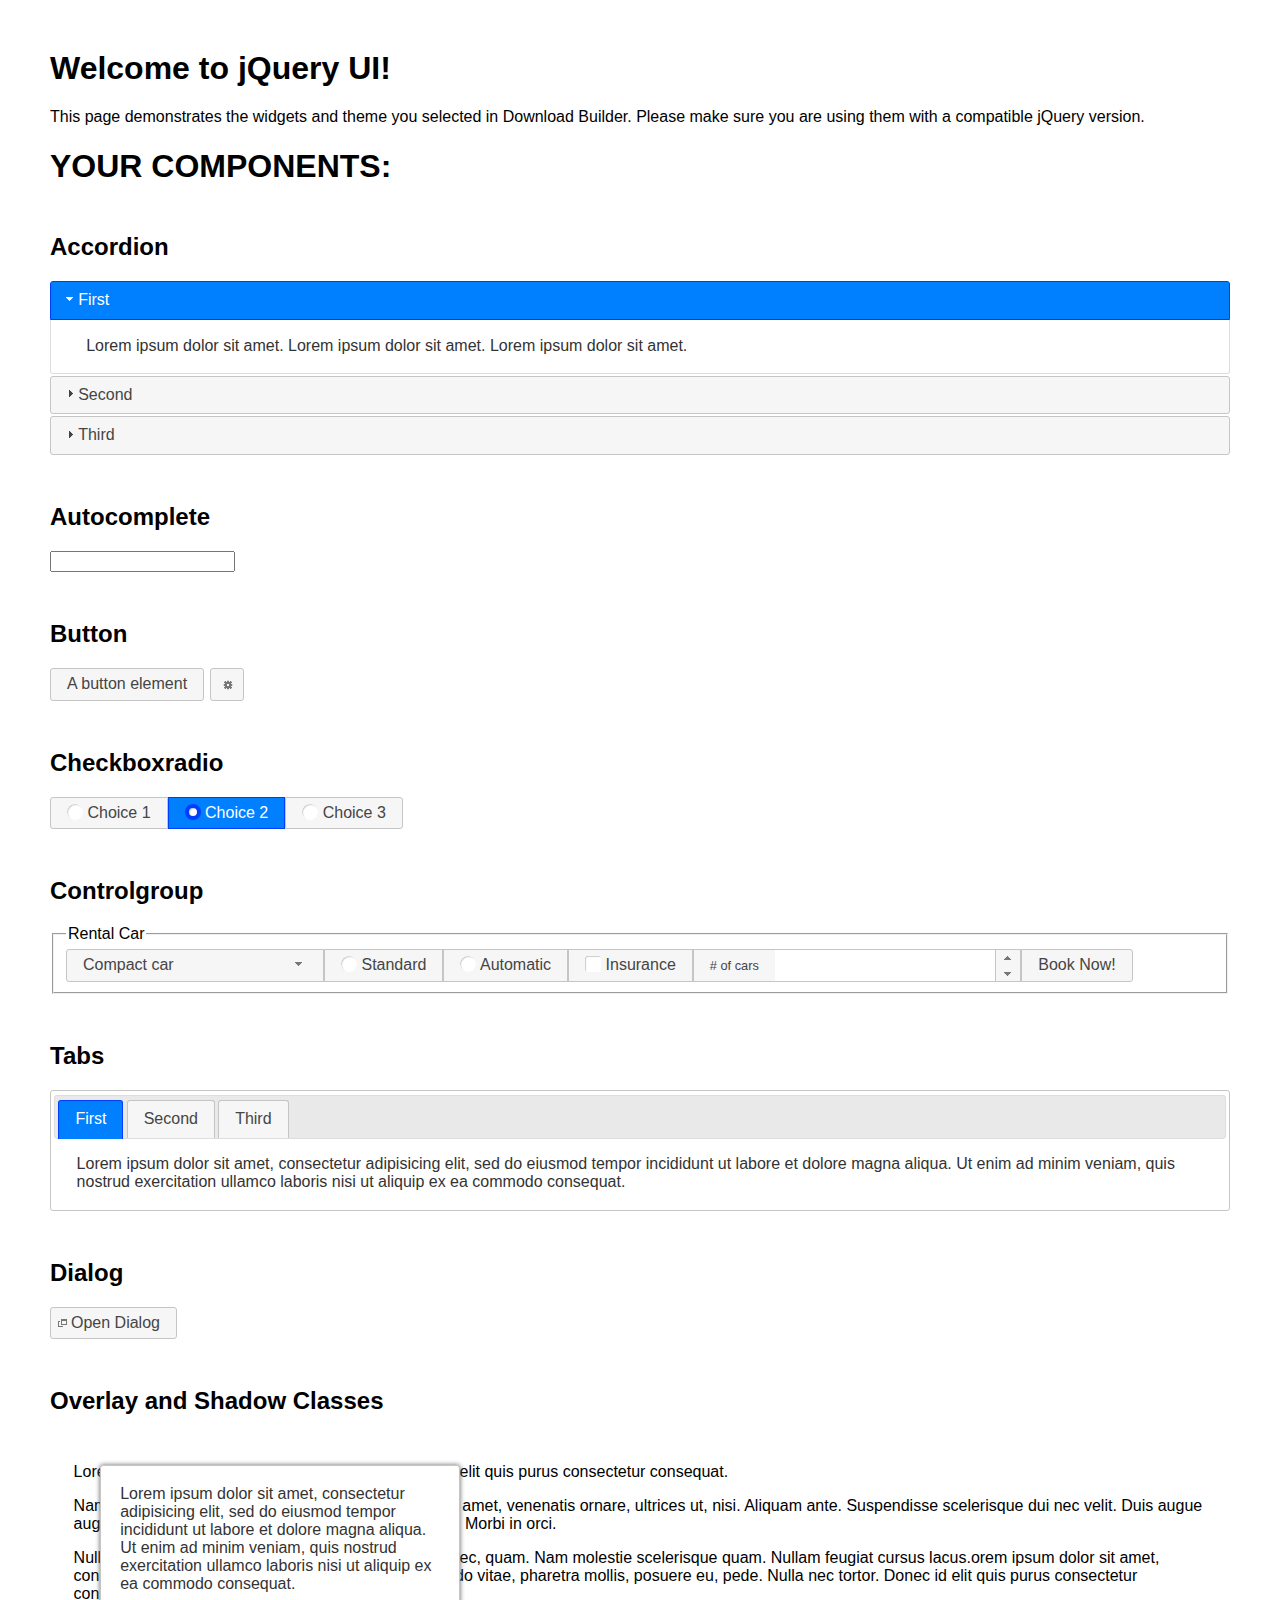
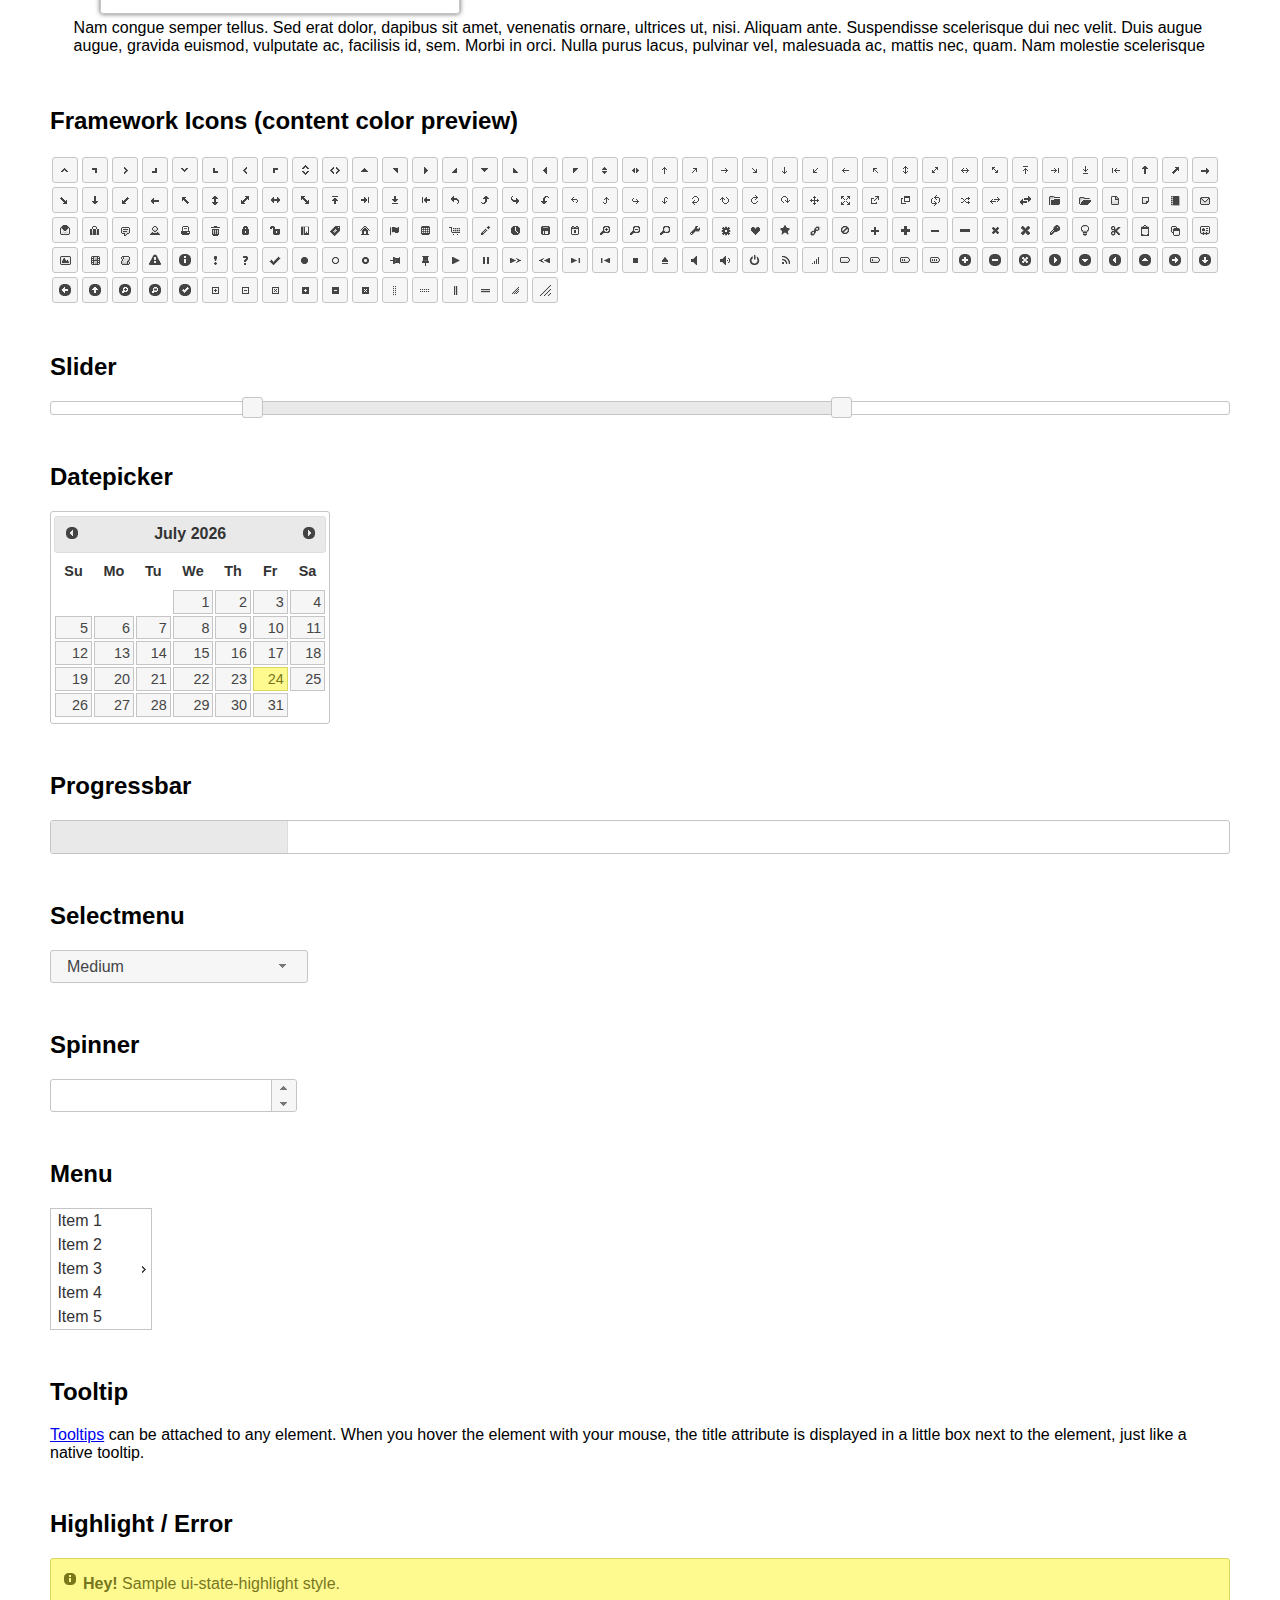
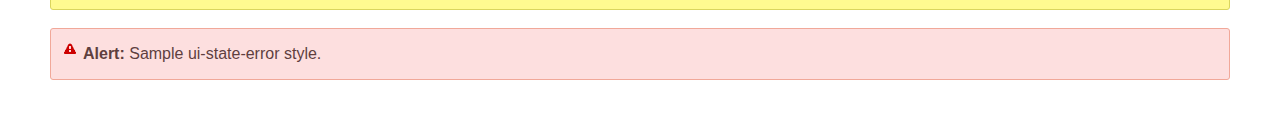
<file: home/frontend-web-app-1/vendor/jqueryui/index.html>
<!doctype html>
<html lang="us">
<head>
	<meta charset="utf-8">
	<title>jQuery UI Example Page</title>
	<link href="jquery-ui.css" rel="stylesheet">
	<style>
	body{
		font-family: "Trebuchet MS", sans-serif;
		margin: 50px;
	}
	.demoHeaders {
		margin-top: 2em;
	}
	#dialog-link {
		padding: .4em 1em .4em 20px;
		text-decoration: none;
		position: relative;
	}
	#dialog-link span.ui-icon {
		margin: 0 5px 0 0;
		position: absolute;
		left: .2em;
		top: 50%;
		margin-top: -8px;
	}
	#icons {
		margin: 0;
		padding: 0;
	}
	#icons li {
		margin: 2px;
		position: relative;
		padding: 4px 0;
		cursor: pointer;
		float: left;
		list-style: none;
	}
	#icons span.ui-icon {
		float: left;
		margin: 0 4px;
	}
	.fakewindowcontain .ui-widget-overlay {
		position: absolute;
	}
	select {
		width: 200px;
	}
	</style>
</head>
<body>

<h1>Welcome to jQuery UI!</h1>

<div class="ui-widget">
	<p>This page demonstrates the widgets and theme you selected in Download Builder. Please make sure you are using them with a compatible jQuery version.</p>
</div>

<h1>YOUR COMPONENTS:</h1>


<!-- Accordion -->
<h2 class="demoHeaders">Accordion</h2>
<div id="accordion">
	<h3>First</h3>
	<div>Lorem ipsum dolor sit amet. Lorem ipsum dolor sit amet. Lorem ipsum dolor sit amet.</div>
	<h3>Second</h3>
	<div>Phasellus mattis tincidunt nibh.</div>
	<h3>Third</h3>
	<div>Nam dui erat, auctor a, dignissim quis.</div>
</div>



<!-- Autocomplete -->
<h2 class="demoHeaders">Autocomplete</h2>
<div>
	<input id="autocomplete" title="type &quot;a&quot;">
</div>



<!-- Button -->
<h2 class="demoHeaders">Button</h2>
<button id="button">A button element</button>
<button id="button-icon">An icon-only button</button>



<!-- Checkboxradio -->
<h2 class="demoHeaders">Checkboxradio</h2>
<form style="margin-top: 1em;">
	<div id="radioset">
		<input type="radio" id="radio1" name="radio"><label for="radio1">Choice 1</label>
		<input type="radio" id="radio2" name="radio" checked="checked"><label for="radio2">Choice 2</label>
		<input type="radio" id="radio3" name="radio"><label for="radio3">Choice 3</label>
	</div>
</form>



<!-- Controlgroup -->
<h2 class="demoHeaders">Controlgroup</h2>
<fieldset>
	<legend>Rental Car</legend>
	<div id="controlgroup">
		<select id="car-type">
			<option>Compact car</option>
			<option>Midsize car</option>
			<option>Full size car</option>
			<option>SUV</option>
			<option>Luxury</option>
			<option>Truck</option>
			<option>Van</option>
		</select>
		<label for="transmission-standard">Standard</label>
		<input type="radio" name="transmission" id="transmission-standard">
		<label for="transmission-automatic">Automatic</label>
		<input type="radio" name="transmission" id="transmission-automatic">
		<label for="insurance">Insurance</label>
		<input type="checkbox" name="insurance" id="insurance">
		<label for="horizontal-spinner" class="ui-controlgroup-label"># of cars</label>
		<input id="horizontal-spinner" class="ui-spinner-input">
		<button>Book Now!</button>
	</div>
</fieldset>



<!-- Tabs -->
<h2 class="demoHeaders">Tabs</h2>
<div id="tabs">
	<ul>
		<li><a href="#tabs-1">First</a></li>
		<li><a href="#tabs-2">Second</a></li>
		<li><a href="#tabs-3">Third</a></li>
	</ul>
	<div id="tabs-1">Lorem ipsum dolor sit amet, consectetur adipisicing elit, sed do eiusmod tempor incididunt ut labore et dolore magna aliqua. Ut enim ad minim veniam, quis nostrud exercitation ullamco laboris nisi ut aliquip ex ea commodo consequat.</div>
	<div id="tabs-2">Phasellus mattis tincidunt nibh. Cras orci urna, blandit id, pretium vel, aliquet ornare, felis. Maecenas scelerisque sem non nisl. Fusce sed lorem in enim dictum bibendum.</div>
	<div id="tabs-3">Nam dui erat, auctor a, dignissim quis, sollicitudin eu, felis. Pellentesque nisi urna, interdum eget, sagittis et, consequat vestibulum, lacus. Mauris porttitor ullamcorper augue.</div>
</div>



<h2 class="demoHeaders">Dialog</h2>
<p>
	<button id="dialog-link" class="ui-button ui-corner-all ui-widget">
		<span class="ui-icon ui-icon-newwin"></span>Open Dialog
	</button>
</p>

<h2 class="demoHeaders">Overlay and Shadow Classes</h2>
<div style="position: relative; width: 96%; height: 200px; padding:1% 2%; overflow:hidden;" class="fakewindowcontain">
	<p>Lorem ipsum dolor sit amet,  Nulla nec tortor. Donec id elit quis purus consectetur consequat. </p><p>Nam congue semper tellus. Sed erat dolor, dapibus sit amet, venenatis ornare, ultrices ut, nisi. Aliquam ante. Suspendisse scelerisque dui nec velit. Duis augue augue, gravida euismod, vulputate ac, facilisis id, sem. Morbi in orci. </p><p>Nulla purus lacus, pulvinar vel, malesuada ac, mattis nec, quam. Nam molestie scelerisque quam. Nullam feugiat cursus lacus.orem ipsum dolor sit amet, consectetur adipiscing elit. Donec libero risus, commodo vitae, pharetra mollis, posuere eu, pede. Nulla nec tortor. Donec id elit quis purus consectetur consequat. </p><p>Nam congue semper tellus. Sed erat dolor, dapibus sit amet, venenatis ornare, ultrices ut, nisi. Aliquam ante. Suspendisse scelerisque dui nec velit. Duis augue augue, gravida euismod, vulputate ac, facilisis id, sem. Morbi in orci. Nulla purus lacus, pulvinar vel, malesuada ac, mattis nec, quam. Nam molestie scelerisque quam. </p><p>Nullam feugiat cursus lacus.orem ipsum dolor sit amet, consectetur adipiscing elit. Donec libero risus, commodo vitae, pharetra mollis, posuere eu, pede. Nulla nec tortor. Donec id elit quis purus consectetur consequat. Nam congue semper tellus. Sed erat dolor, dapibus sit amet, venenatis ornare, ultrices ut, nisi. Aliquam ante. </p><p>Suspendisse scelerisque dui nec velit. Duis augue augue, gravida euismod, vulputate ac, facilisis id, sem. Morbi in orci. Nulla purus lacus, pulvinar vel, malesuada ac, mattis nec, quam. Nam molestie scelerisque quam. Nullam feugiat cursus lacus.orem ipsum dolor sit amet, consectetur adipiscing elit. Donec libero risus, commodo vitae, pharetra mollis, posuere eu, pede. Nulla nec tortor. Donec id elit quis purus consectetur consequat. Nam congue semper tellus. Sed erat dolor, dapibus sit amet, venenatis ornare, ultrices ut, nisi. </p>

	<!-- ui-dialog -->
	<div class="ui-widget-overlay ui-front"></div>
	<div style="position: absolute; width: 320px; left: 50px; top: 30px; padding: 1.2em" class="ui-widget ui-front ui-widget-content ui-corner-all ui-widget-shadow">
		Lorem ipsum dolor sit amet, consectetur adipisicing elit, sed do eiusmod tempor incididunt ut labore et dolore magna aliqua. Ut enim ad minim veniam, quis nostrud exercitation ullamco laboris nisi ut aliquip ex ea commodo consequat.
	</div>

</div>

<!-- ui-dialog -->
<div id="dialog" title="Dialog Title">
	<p>Lorem ipsum dolor sit amet, consectetur adipisicing elit, sed do eiusmod tempor incididunt ut labore et dolore magna aliqua. Ut enim ad minim veniam, quis nostrud exercitation ullamco laboris nisi ut aliquip ex ea commodo consequat.</p>
</div>



<h2 class="demoHeaders">Framework Icons (content color preview)</h2>
<ul id="icons" class="ui-widget ui-helper-clearfix">
	<li class="ui-state-default ui-corner-all" title=".ui-icon-caret-1-n"><span class="ui-icon ui-icon-caret-1-n"></span></li>
	<li class="ui-state-default ui-corner-all" title=".ui-icon-caret-1-ne"><span class="ui-icon ui-icon-caret-1-ne"></span></li>
	<li class="ui-state-default ui-corner-all" title=".ui-icon-caret-1-e"><span class="ui-icon ui-icon-caret-1-e"></span></li>
	<li class="ui-state-default ui-corner-all" title=".ui-icon-caret-1-se"><span class="ui-icon ui-icon-caret-1-se"></span></li>
	<li class="ui-state-default ui-corner-all" title=".ui-icon-caret-1-s"><span class="ui-icon ui-icon-caret-1-s"></span></li>
	<li class="ui-state-default ui-corner-all" title=".ui-icon-caret-1-sw"><span class="ui-icon ui-icon-caret-1-sw"></span></li>
	<li class="ui-state-default ui-corner-all" title=".ui-icon-caret-1-w"><span class="ui-icon ui-icon-caret-1-w"></span></li>
	<li class="ui-state-default ui-corner-all" title=".ui-icon-caret-1-nw"><span class="ui-icon ui-icon-caret-1-nw"></span></li>
	<li class="ui-state-default ui-corner-all" title=".ui-icon-caret-2-n-s"><span class="ui-icon ui-icon-caret-2-n-s"></span></li>
	<li class="ui-state-default ui-corner-all" title=".ui-icon-caret-2-e-w"><span class="ui-icon ui-icon-caret-2-e-w"></span></li>
	<li class="ui-state-default ui-corner-all" title=".ui-icon-triangle-1-n"><span class="ui-icon ui-icon-triangle-1-n"></span></li>
	<li class="ui-state-default ui-corner-all" title=".ui-icon-triangle-1-ne"><span class="ui-icon ui-icon-triangle-1-ne"></span></li>
	<li class="ui-state-default ui-corner-all" title=".ui-icon-triangle-1-e"><span class="ui-icon ui-icon-triangle-1-e"></span></li>
	<li class="ui-state-default ui-corner-all" title=".ui-icon-triangle-1-se"><span class="ui-icon ui-icon-triangle-1-se"></span></li>
	<li class="ui-state-default ui-corner-all" title=".ui-icon-triangle-1-s"><span class="ui-icon ui-icon-triangle-1-s"></span></li>
	<li class="ui-state-default ui-corner-all" title=".ui-icon-triangle-1-sw"><span class="ui-icon ui-icon-triangle-1-sw"></span></li>
	<li class="ui-state-default ui-corner-all" title=".ui-icon-triangle-1-w"><span class="ui-icon ui-icon-triangle-1-w"></span></li>
	<li class="ui-state-default ui-corner-all" title=".ui-icon-triangle-1-nw"><span class="ui-icon ui-icon-triangle-1-nw"></span></li>
	<li class="ui-state-default ui-corner-all" title=".ui-icon-triangle-2-n-s"><span class="ui-icon ui-icon-triangle-2-n-s"></span></li>
	<li class="ui-state-default ui-corner-all" title=".ui-icon-triangle-2-e-w"><span class="ui-icon ui-icon-triangle-2-e-w"></span></li>
	<li class="ui-state-default ui-corner-all" title=".ui-icon-arrow-1-n"><span class="ui-icon ui-icon-arrow-1-n"></span></li>
	<li class="ui-state-default ui-corner-all" title=".ui-icon-arrow-1-ne"><span class="ui-icon ui-icon-arrow-1-ne"></span></li>
	<li class="ui-state-default ui-corner-all" title=".ui-icon-arrow-1-e"><span class="ui-icon ui-icon-arrow-1-e"></span></li>
	<li class="ui-state-default ui-corner-all" title=".ui-icon-arrow-1-se"><span class="ui-icon ui-icon-arrow-1-se"></span></li>
	<li class="ui-state-default ui-corner-all" title=".ui-icon-arrow-1-s"><span class="ui-icon ui-icon-arrow-1-s"></span></li>
	<li class="ui-state-default ui-corner-all" title=".ui-icon-arrow-1-sw"><span class="ui-icon ui-icon-arrow-1-sw"></span></li>
	<li class="ui-state-default ui-corner-all" title=".ui-icon-arrow-1-w"><span class="ui-icon ui-icon-arrow-1-w"></span></li>
	<li class="ui-state-default ui-corner-all" title=".ui-icon-arrow-1-nw"><span class="ui-icon ui-icon-arrow-1-nw"></span></li>
	<li class="ui-state-default ui-corner-all" title=".ui-icon-arrow-2-n-s"><span class="ui-icon ui-icon-arrow-2-n-s"></span></li>
	<li class="ui-state-default ui-corner-all" title=".ui-icon-arrow-2-ne-sw"><span class="ui-icon ui-icon-arrow-2-ne-sw"></span></li>
	<li class="ui-state-default ui-corner-all" title=".ui-icon-arrow-2-e-w"><span class="ui-icon ui-icon-arrow-2-e-w"></span></li>
	<li class="ui-state-default ui-corner-all" title=".ui-icon-arrow-2-se-nw"><span class="ui-icon ui-icon-arrow-2-se-nw"></span></li>
	<li class="ui-state-default ui-corner-all" title=".ui-icon-arrowstop-1-n"><span class="ui-icon ui-icon-arrowstop-1-n"></span></li>
	<li class="ui-state-default ui-corner-all" title=".ui-icon-arrowstop-1-e"><span class="ui-icon ui-icon-arrowstop-1-e"></span></li>
	<li class="ui-state-default ui-corner-all" title=".ui-icon-arrowstop-1-s"><span class="ui-icon ui-icon-arrowstop-1-s"></span></li>
	<li class="ui-state-default ui-corner-all" title=".ui-icon-arrowstop-1-w"><span class="ui-icon ui-icon-arrowstop-1-w"></span></li>
	<li class="ui-state-default ui-corner-all" title=".ui-icon-arrowthick-1-n"><span class="ui-icon ui-icon-arrowthick-1-n"></span></li>
	<li class="ui-state-default ui-corner-all" title=".ui-icon-arrowthick-1-ne"><span class="ui-icon ui-icon-arrowthick-1-ne"></span></li>
	<li class="ui-state-default ui-corner-all" title=".ui-icon-arrowthick-1-e"><span class="ui-icon ui-icon-arrowthick-1-e"></span></li>
	<li class="ui-state-default ui-corner-all" title=".ui-icon-arrowthick-1-se"><span class="ui-icon ui-icon-arrowthick-1-se"></span></li>
	<li class="ui-state-default ui-corner-all" title=".ui-icon-arrowthick-1-s"><span class="ui-icon ui-icon-arrowthick-1-s"></span></li>
	<li class="ui-state-default ui-corner-all" title=".ui-icon-arrowthick-1-sw"><span class="ui-icon ui-icon-arrowthick-1-sw"></span></li>
	<li class="ui-state-default ui-corner-all" title=".ui-icon-arrowthick-1-w"><span class="ui-icon ui-icon-arrowthick-1-w"></span></li>
	<li class="ui-state-default ui-corner-all" title=".ui-icon-arrowthick-1-nw"><span class="ui-icon ui-icon-arrowthick-1-nw"></span></li>
	<li class="ui-state-default ui-corner-all" title=".ui-icon-arrowthick-2-n-s"><span class="ui-icon ui-icon-arrowthick-2-n-s"></span></li>
	<li class="ui-state-default ui-corner-all" title=".ui-icon-arrowthick-2-ne-sw"><span class="ui-icon ui-icon-arrowthick-2-ne-sw"></span></li>
	<li class="ui-state-default ui-corner-all" title=".ui-icon-arrowthick-2-e-w"><span class="ui-icon ui-icon-arrowthick-2-e-w"></span></li>
	<li class="ui-state-default ui-corner-all" title=".ui-icon-arrowthick-2-se-nw"><span class="ui-icon ui-icon-arrowthick-2-se-nw"></span></li>
	<li class="ui-state-default ui-corner-all" title=".ui-icon-arrowthickstop-1-n"><span class="ui-icon ui-icon-arrowthickstop-1-n"></span></li>
	<li class="ui-state-default ui-corner-all" title=".ui-icon-arrowthickstop-1-e"><span class="ui-icon ui-icon-arrowthickstop-1-e"></span></li>
	<li class="ui-state-default ui-corner-all" title=".ui-icon-arrowthickstop-1-s"><span class="ui-icon ui-icon-arrowthickstop-1-s"></span></li>
	<li class="ui-state-default ui-corner-all" title=".ui-icon-arrowthickstop-1-w"><span class="ui-icon ui-icon-arrowthickstop-1-w"></span></li>
	<li class="ui-state-default ui-corner-all" title=".ui-icon-arrowreturnthick-1-w"><span class="ui-icon ui-icon-arrowreturnthick-1-w"></span></li>
	<li class="ui-state-default ui-corner-all" title=".ui-icon-arrowreturnthick-1-n"><span class="ui-icon ui-icon-arrowreturnthick-1-n"></span></li>
	<li class="ui-state-default ui-corner-all" title=".ui-icon-arrowreturnthick-1-e"><span class="ui-icon ui-icon-arrowreturnthick-1-e"></span></li>
	<li class="ui-state-default ui-corner-all" title=".ui-icon-arrowreturnthick-1-s"><span class="ui-icon ui-icon-arrowreturnthick-1-s"></span></li>
	<li class="ui-state-default ui-corner-all" title=".ui-icon-arrowreturn-1-w"><span class="ui-icon ui-icon-arrowreturn-1-w"></span></li>
	<li class="ui-state-default ui-corner-all" title=".ui-icon-arrowreturn-1-n"><span class="ui-icon ui-icon-arrowreturn-1-n"></span></li>
	<li class="ui-state-default ui-corner-all" title=".ui-icon-arrowreturn-1-e"><span class="ui-icon ui-icon-arrowreturn-1-e"></span></li>
	<li class="ui-state-default ui-corner-all" title=".ui-icon-arrowreturn-1-s"><span class="ui-icon ui-icon-arrowreturn-1-s"></span></li>
	<li class="ui-state-default ui-corner-all" title=".ui-icon-arrowrefresh-1-w"><span class="ui-icon ui-icon-arrowrefresh-1-w"></span></li>
	<li class="ui-state-default ui-corner-all" title=".ui-icon-arrowrefresh-1-n"><span class="ui-icon ui-icon-arrowrefresh-1-n"></span></li>
	<li class="ui-state-default ui-corner-all" title=".ui-icon-arrowrefresh-1-e"><span class="ui-icon ui-icon-arrowrefresh-1-e"></span></li>
	<li class="ui-state-default ui-corner-all" title=".ui-icon-arrowrefresh-1-s"><span class="ui-icon ui-icon-arrowrefresh-1-s"></span></li>
	<li class="ui-state-default ui-corner-all" title=".ui-icon-arrow-4"><span class="ui-icon ui-icon-arrow-4"></span></li>
	<li class="ui-state-default ui-corner-all" title=".ui-icon-arrow-4-diag"><span class="ui-icon ui-icon-arrow-4-diag"></span></li>
	<li class="ui-state-default ui-corner-all" title=".ui-icon-extlink"><span class="ui-icon ui-icon-extlink"></span></li>
	<li class="ui-state-default ui-corner-all" title=".ui-icon-newwin"><span class="ui-icon ui-icon-newwin"></span></li>
	<li class="ui-state-default ui-corner-all" title=".ui-icon-refresh"><span class="ui-icon ui-icon-refresh"></span></li>
	<li class="ui-state-default ui-corner-all" title=".ui-icon-shuffle"><span class="ui-icon ui-icon-shuffle"></span></li>
	<li class="ui-state-default ui-corner-all" title=".ui-icon-transfer-e-w"><span class="ui-icon ui-icon-transfer-e-w"></span></li>
	<li class="ui-state-default ui-corner-all" title=".ui-icon-transferthick-e-w"><span class="ui-icon ui-icon-transferthick-e-w"></span></li>
	<li class="ui-state-default ui-corner-all" title=".ui-icon-folder-collapsed"><span class="ui-icon ui-icon-folder-collapsed"></span></li>
	<li class="ui-state-default ui-corner-all" title=".ui-icon-folder-open"><span class="ui-icon ui-icon-folder-open"></span></li>
	<li class="ui-state-default ui-corner-all" title=".ui-icon-document"><span class="ui-icon ui-icon-document"></span></li>
	<li class="ui-state-default ui-corner-all" title=".ui-icon-document-b"><span class="ui-icon ui-icon-document-b"></span></li>
	<li class="ui-state-default ui-corner-all" title=".ui-icon-note"><span class="ui-icon ui-icon-note"></span></li>
	<li class="ui-state-default ui-corner-all" title=".ui-icon-mail-closed"><span class="ui-icon ui-icon-mail-closed"></span></li>
	<li class="ui-state-default ui-corner-all" title=".ui-icon-mail-open"><span class="ui-icon ui-icon-mail-open"></span></li>
	<li class="ui-state-default ui-corner-all" title=".ui-icon-suitcase"><span class="ui-icon ui-icon-suitcase"></span></li>
	<li class="ui-state-default ui-corner-all" title=".ui-icon-comment"><span class="ui-icon ui-icon-comment"></span></li>
	<li class="ui-state-default ui-corner-all" title=".ui-icon-person"><span class="ui-icon ui-icon-person"></span></li>
	<li class="ui-state-default ui-corner-all" title=".ui-icon-print"><span class="ui-icon ui-icon-print"></span></li>
	<li class="ui-state-default ui-corner-all" title=".ui-icon-trash"><span class="ui-icon ui-icon-trash"></span></li>
	<li class="ui-state-default ui-corner-all" title=".ui-icon-locked"><span class="ui-icon ui-icon-locked"></span></li>
	<li class="ui-state-default ui-corner-all" title=".ui-icon-unlocked"><span class="ui-icon ui-icon-unlocked"></span></li>
	<li class="ui-state-default ui-corner-all" title=".ui-icon-bookmark"><span class="ui-icon ui-icon-bookmark"></span></li>
	<li class="ui-state-default ui-corner-all" title=".ui-icon-tag"><span class="ui-icon ui-icon-tag"></span></li>
	<li class="ui-state-default ui-corner-all" title=".ui-icon-home"><span class="ui-icon ui-icon-home"></span></li>
	<li class="ui-state-default ui-corner-all" title=".ui-icon-flag"><span class="ui-icon ui-icon-flag"></span></li>
	<li class="ui-state-default ui-corner-all" title=".ui-icon-calculator"><span class="ui-icon ui-icon-calculator"></span></li>
	<li class="ui-state-default ui-corner-all" title=".ui-icon-cart"><span class="ui-icon ui-icon-cart"></span></li>
	<li class="ui-state-default ui-corner-all" title=".ui-icon-pencil"><span class="ui-icon ui-icon-pencil"></span></li>
	<li class="ui-state-default ui-corner-all" title=".ui-icon-clock"><span class="ui-icon ui-icon-clock"></span></li>
	<li class="ui-state-default ui-corner-all" title=".ui-icon-disk"><span class="ui-icon ui-icon-disk"></span></li>
	<li class="ui-state-default ui-corner-all" title=".ui-icon-calendar"><span class="ui-icon ui-icon-calendar"></span></li>
	<li class="ui-state-default ui-corner-all" title=".ui-icon-zoomin"><span class="ui-icon ui-icon-zoomin"></span></li>
	<li class="ui-state-default ui-corner-all" title=".ui-icon-zoomout"><span class="ui-icon ui-icon-zoomout"></span></li>
	<li class="ui-state-default ui-corner-all" title=".ui-icon-search"><span class="ui-icon ui-icon-search"></span></li>
	<li class="ui-state-default ui-corner-all" title=".ui-icon-wrench"><span class="ui-icon ui-icon-wrench"></span></li>
	<li class="ui-state-default ui-corner-all" title=".ui-icon-gear"><span class="ui-icon ui-icon-gear"></span></li>
	<li class="ui-state-default ui-corner-all" title=".ui-icon-heart"><span class="ui-icon ui-icon-heart"></span></li>
	<li class="ui-state-default ui-corner-all" title=".ui-icon-star"><span class="ui-icon ui-icon-star"></span></li>
	<li class="ui-state-default ui-corner-all" title=".ui-icon-link"><span class="ui-icon ui-icon-link"></span></li>
	<li class="ui-state-default ui-corner-all" title=".ui-icon-cancel"><span class="ui-icon ui-icon-cancel"></span></li>
	<li class="ui-state-default ui-corner-all" title=".ui-icon-plus"><span class="ui-icon ui-icon-plus"></span></li>
	<li class="ui-state-default ui-corner-all" title=".ui-icon-plusthick"><span class="ui-icon ui-icon-plusthick"></span></li>
	<li class="ui-state-default ui-corner-all" title=".ui-icon-minus"><span class="ui-icon ui-icon-minus"></span></li>
	<li class="ui-state-default ui-corner-all" title=".ui-icon-minusthick"><span class="ui-icon ui-icon-minusthick"></span></li>
	<li class="ui-state-default ui-corner-all" title=".ui-icon-close"><span class="ui-icon ui-icon-close"></span></li>
	<li class="ui-state-default ui-corner-all" title=".ui-icon-closethick"><span class="ui-icon ui-icon-closethick"></span></li>
	<li class="ui-state-default ui-corner-all" title=".ui-icon-key"><span class="ui-icon ui-icon-key"></span></li>
	<li class="ui-state-default ui-corner-all" title=".ui-icon-lightbulb"><span class="ui-icon ui-icon-lightbulb"></span></li>
	<li class="ui-state-default ui-corner-all" title=".ui-icon-scissors"><span class="ui-icon ui-icon-scissors"></span></li>
	<li class="ui-state-default ui-corner-all" title=".ui-icon-clipboard"><span class="ui-icon ui-icon-clipboard"></span></li>
	<li class="ui-state-default ui-corner-all" title=".ui-icon-copy"><span class="ui-icon ui-icon-copy"></span></li>
	<li class="ui-state-default ui-corner-all" title=".ui-icon-contact"><span class="ui-icon ui-icon-contact"></span></li>
	<li class="ui-state-default ui-corner-all" title=".ui-icon-image"><span class="ui-icon ui-icon-image"></span></li>
	<li class="ui-state-default ui-corner-all" title=".ui-icon-video"><span class="ui-icon ui-icon-video"></span></li>
	<li class="ui-state-default ui-corner-all" title=".ui-icon-script"><span class="ui-icon ui-icon-script"></span></li>
	<li class="ui-state-default ui-corner-all" title=".ui-icon-alert"><span class="ui-icon ui-icon-alert"></span></li>
	<li class="ui-state-default ui-corner-all" title=".ui-icon-info"><span class="ui-icon ui-icon-info"></span></li>
	<li class="ui-state-default ui-corner-all" title=".ui-icon-notice"><span class="ui-icon ui-icon-notice"></span></li>
	<li class="ui-state-default ui-corner-all" title=".ui-icon-help"><span class="ui-icon ui-icon-help"></span></li>
	<li class="ui-state-default ui-corner-all" title=".ui-icon-check"><span class="ui-icon ui-icon-check"></span></li>
	<li class="ui-state-default ui-corner-all" title=".ui-icon-bullet"><span class="ui-icon ui-icon-bullet"></span></li>
	<li class="ui-state-default ui-corner-all" title=".ui-icon-radio-off"><span class="ui-icon ui-icon-radio-off"></span></li>
	<li class="ui-state-default ui-corner-all" title=".ui-icon-radio-on"><span class="ui-icon ui-icon-radio-on"></span></li>
	<li class="ui-state-default ui-corner-all" title=".ui-icon-pin-w"><span class="ui-icon ui-icon-pin-w"></span></li>
	<li class="ui-state-default ui-corner-all" title=".ui-icon-pin-s"><span class="ui-icon ui-icon-pin-s"></span></li>
	<li class="ui-state-default ui-corner-all" title=".ui-icon-play"><span class="ui-icon ui-icon-play"></span></li>
	<li class="ui-state-default ui-corner-all" title=".ui-icon-pause"><span class="ui-icon ui-icon-pause"></span></li>
	<li class="ui-state-default ui-corner-all" title=".ui-icon-seek-next"><span class="ui-icon ui-icon-seek-next"></span></li>
	<li class="ui-state-default ui-corner-all" title=".ui-icon-seek-prev"><span class="ui-icon ui-icon-seek-prev"></span></li>
	<li class="ui-state-default ui-corner-all" title=".ui-icon-seek-end"><span class="ui-icon ui-icon-seek-end"></span></li>
	<li class="ui-state-default ui-corner-all" title=".ui-icon-seek-first"><span class="ui-icon ui-icon-seek-first"></span></li>
	<li class="ui-state-default ui-corner-all" title=".ui-icon-stop"><span class="ui-icon ui-icon-stop"></span></li>
	<li class="ui-state-default ui-corner-all" title=".ui-icon-eject"><span class="ui-icon ui-icon-eject"></span></li>
	<li class="ui-state-default ui-corner-all" title=".ui-icon-volume-off"><span class="ui-icon ui-icon-volume-off"></span></li>
	<li class="ui-state-default ui-corner-all" title=".ui-icon-volume-on"><span class="ui-icon ui-icon-volume-on"></span></li>
	<li class="ui-state-default ui-corner-all" title=".ui-icon-power"><span class="ui-icon ui-icon-power"></span></li>
	<li class="ui-state-default ui-corner-all" title=".ui-icon-signal-diag"><span class="ui-icon ui-icon-signal-diag"></span></li>
	<li class="ui-state-default ui-corner-all" title=".ui-icon-signal"><span class="ui-icon ui-icon-signal"></span></li>
	<li class="ui-state-default ui-corner-all" title=".ui-icon-battery-0"><span class="ui-icon ui-icon-battery-0"></span></li>
	<li class="ui-state-default ui-corner-all" title=".ui-icon-battery-1"><span class="ui-icon ui-icon-battery-1"></span></li>
	<li class="ui-state-default ui-corner-all" title=".ui-icon-battery-2"><span class="ui-icon ui-icon-battery-2"></span></li>
	<li class="ui-state-default ui-corner-all" title=".ui-icon-battery-3"><span class="ui-icon ui-icon-battery-3"></span></li>
	<li class="ui-state-default ui-corner-all" title=".ui-icon-circle-plus"><span class="ui-icon ui-icon-circle-plus"></span></li>
	<li class="ui-state-default ui-corner-all" title=".ui-icon-circle-minus"><span class="ui-icon ui-icon-circle-minus"></span></li>
	<li class="ui-state-default ui-corner-all" title=".ui-icon-circle-close"><span class="ui-icon ui-icon-circle-close"></span></li>
	<li class="ui-state-default ui-corner-all" title=".ui-icon-circle-triangle-e"><span class="ui-icon ui-icon-circle-triangle-e"></span></li>
	<li class="ui-state-default ui-corner-all" title=".ui-icon-circle-triangle-s"><span class="ui-icon ui-icon-circle-triangle-s"></span></li>
	<li class="ui-state-default ui-corner-all" title=".ui-icon-circle-triangle-w"><span class="ui-icon ui-icon-circle-triangle-w"></span></li>
	<li class="ui-state-default ui-corner-all" title=".ui-icon-circle-triangle-n"><span class="ui-icon ui-icon-circle-triangle-n"></span></li>
	<li class="ui-state-default ui-corner-all" title=".ui-icon-circle-arrow-e"><span class="ui-icon ui-icon-circle-arrow-e"></span></li>
	<li class="ui-state-default ui-corner-all" title=".ui-icon-circle-arrow-s"><span class="ui-icon ui-icon-circle-arrow-s"></span></li>
	<li class="ui-state-default ui-corner-all" title=".ui-icon-circle-arrow-w"><span class="ui-icon ui-icon-circle-arrow-w"></span></li>
	<li class="ui-state-default ui-corner-all" title=".ui-icon-circle-arrow-n"><span class="ui-icon ui-icon-circle-arrow-n"></span></li>
	<li class="ui-state-default ui-corner-all" title=".ui-icon-circle-zoomin"><span class="ui-icon ui-icon-circle-zoomin"></span></li>
	<li class="ui-state-default ui-corner-all" title=".ui-icon-circle-zoomout"><span class="ui-icon ui-icon-circle-zoomout"></span></li>
	<li class="ui-state-default ui-corner-all" title=".ui-icon-circle-check"><span class="ui-icon ui-icon-circle-check"></span></li>
	<li class="ui-state-default ui-corner-all" title=".ui-icon-circlesmall-plus"><span class="ui-icon ui-icon-circlesmall-plus"></span></li>
	<li class="ui-state-default ui-corner-all" title=".ui-icon-circlesmall-minus"><span class="ui-icon ui-icon-circlesmall-minus"></span></li>
	<li class="ui-state-default ui-corner-all" title=".ui-icon-circlesmall-close"><span class="ui-icon ui-icon-circlesmall-close"></span></li>
	<li class="ui-state-default ui-corner-all" title=".ui-icon-squaresmall-plus"><span class="ui-icon ui-icon-squaresmall-plus"></span></li>
	<li class="ui-state-default ui-corner-all" title=".ui-icon-squaresmall-minus"><span class="ui-icon ui-icon-squaresmall-minus"></span></li>
	<li class="ui-state-default ui-corner-all" title=".ui-icon-squaresmall-close"><span class="ui-icon ui-icon-squaresmall-close"></span></li>
	<li class="ui-state-default ui-corner-all" title=".ui-icon-grip-dotted-vertical"><span class="ui-icon ui-icon-grip-dotted-vertical"></span></li>
	<li class="ui-state-default ui-corner-all" title=".ui-icon-grip-dotted-horizontal"><span class="ui-icon ui-icon-grip-dotted-horizontal"></span></li>
	<li class="ui-state-default ui-corner-all" title=".ui-icon-grip-solid-vertical"><span class="ui-icon ui-icon-grip-solid-vertical"></span></li>
	<li class="ui-state-default ui-corner-all" title=".ui-icon-grip-solid-horizontal"><span class="ui-icon ui-icon-grip-solid-horizontal"></span></li>
	<li class="ui-state-default ui-corner-all" title=".ui-icon-gripsmall-diagonal-se"><span class="ui-icon ui-icon-gripsmall-diagonal-se"></span></li>
	<li class="ui-state-default ui-corner-all" title=".ui-icon-grip-diagonal-se"><span class="ui-icon ui-icon-grip-diagonal-se"></span></li>
</ul>


<!-- Slider -->
<h2 class="demoHeaders">Slider</h2>
<div id="slider"></div>



<!-- Datepicker -->
<h2 class="demoHeaders">Datepicker</h2>
<div id="datepicker"></div>



<!-- Progressbar -->
<h2 class="demoHeaders">Progressbar</h2>
<div id="progressbar"></div>



<!-- Progressbar -->
<h2 class="demoHeaders">Selectmenu</h2>
<select id="selectmenu">
	<option>Slower</option>
	<option>Slow</option>
	<option selected="selected">Medium</option>
	<option>Fast</option>
	<option>Faster</option>
</select>



<!-- Spinner -->
<h2 class="demoHeaders">Spinner</h2>
<input id="spinner">



<!-- Menu -->
<h2 class="demoHeaders">Menu</h2>
<ul style="width:100px;" id="menu">
	<li><div>Item 1</div></li>
	<li><div>Item 2</div></li>
	<li><div>Item 3</div>
		<ul>
			<li><div>Item 3-1</div></li>
			<li><div>Item 3-2</div></li>
			<li><div>Item 3-3</div></li>
			<li><div>Item 3-4</div></li>
			<li><div>Item 3-5</div></li>
		</ul>
	</li>
	<li><div>Item 4</div></li>
	<li><div>Item 5</div></li>
</ul>



<!-- Tooltip -->
<h2 class="demoHeaders">Tooltip</h2>
<p id="tooltip">
	<a href="#" title="That&apos;s what this widget is">Tooltips</a> can be attached to any element. When you hover
the element with your mouse, the title attribute is displayed in a little box next to the element, just like a native tooltip.
</p>


<!-- Highlight / Error -->
<h2 class="demoHeaders">Highlight / Error</h2>
<div class="ui-widget">
	<div class="ui-state-highlight ui-corner-all" style="margin-top: 20px; padding: 0 .7em;">
		<p><span class="ui-icon ui-icon-info" style="float: left; margin-right: .3em;"></span>
		<strong>Hey!</strong> Sample ui-state-highlight style.</p>
	</div>
</div>
<br>
<div class="ui-widget">
	<div class="ui-state-error ui-corner-all" style="padding: 0 .7em;">
		<p><span class="ui-icon ui-icon-alert" style="float: left; margin-right: .3em;"></span>
		<strong>Alert:</strong> Sample ui-state-error style.</p>
	</div>
</div>

<script src="external/jquery/jquery.js"></script>
<script src="jquery-ui.js"></script>
<script>

$( "#accordion" ).accordion();



var availableTags = [
	"ActionScript",
	"AppleScript",
	"Asp",
	"BASIC",
	"C",
	"C++",
	"Clojure",
	"COBOL",
	"ColdFusion",
	"Erlang",
	"Fortran",
	"Groovy",
	"Haskell",
	"Java",
	"JavaScript",
	"Lisp",
	"Perl",
	"PHP",
	"Python",
	"Ruby",
	"Scala",
	"Scheme"
];
$( "#autocomplete" ).autocomplete({
	source: availableTags
});



$( "#button" ).button();
$( "#button-icon" ).button({
	icon: "ui-icon-gear",
	showLabel: false
});



$( "#radioset" ).buttonset();



$( "#controlgroup" ).controlgroup();



$( "#tabs" ).tabs();



$( "#dialog" ).dialog({
	autoOpen: false,
	width: 400,
	buttons: [
		{
			text: "Ok",
			click: function() {
				$( this ).dialog( "close" );
			}
		},
		{
			text: "Cancel",
			click: function() {
				$( this ).dialog( "close" );
			}
		}
	]
});

// Link to open the dialog
$( "#dialog-link" ).click(function( event ) {
	$( "#dialog" ).dialog( "open" );
	event.preventDefault();
});



$( "#datepicker" ).datepicker({
	inline: true
});



$( "#slider" ).slider({
	range: true,
	values: [ 17, 67 ]
});



$( "#progressbar" ).progressbar({
	value: 20
});



$( "#spinner" ).spinner();



$( "#menu" ).menu();



$( "#tooltip" ).tooltip();



$( "#selectmenu" ).selectmenu();


// Hover states on the static widgets
$( "#dialog-link, #icons li" ).hover(
	function() {
		$( this ).addClass( "ui-state-hover" );
	},
	function() {
		$( this ).removeClass( "ui-state-hover" );
	}
);
</script>
</body>
</html>
</file>
